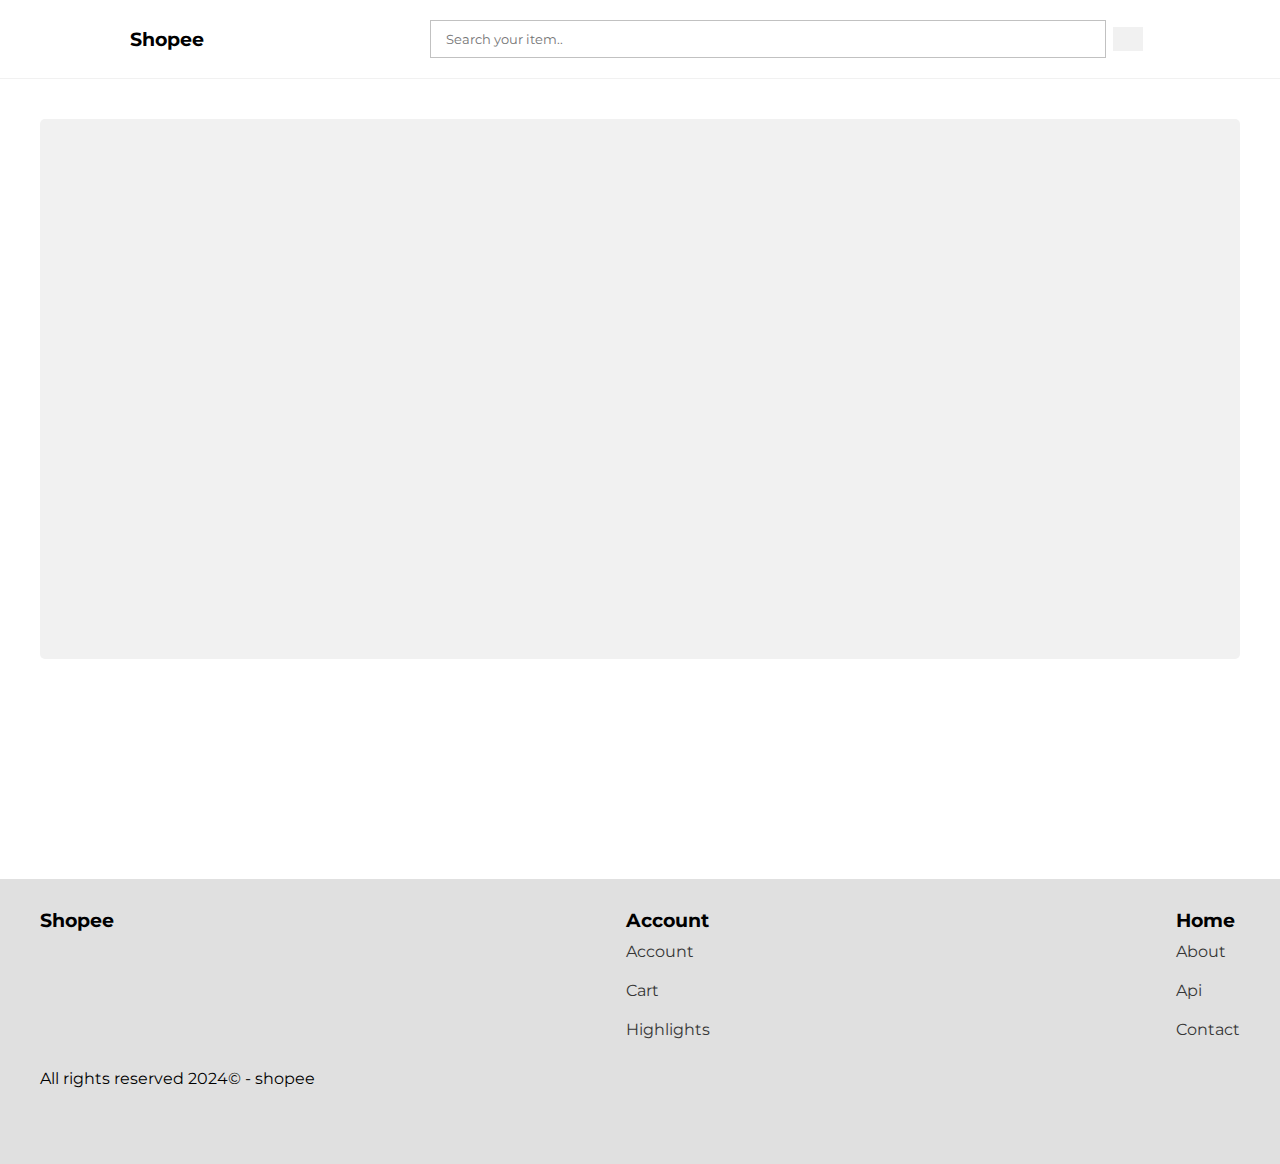
<file: product.html>
<!DOCTYPE html>
<html lang="en">
  <head>
    <meta charset="UTF-8" />
    <meta name="viewport" content="width=device-width, initial-scale=1.0" />
    <title>Document</title>
    <link rel="stylesheet" href="assets/css/product.css" />
    <link
      rel="stylesheet"
      href="https://cdnjs.cloudflare.com/ajax/libs/font-awesome/6.5.1/css/all.min.css"
      integrity="sha512-DTOQO9RWCH3ppGqcWaEA1BIZOC6xxalwEsw9c2QQeAIftl+Vegovlnee1c9QX4TctnWMn13TZye+giMm8e2LwA=="
      crossorigin="anonymous"
      referrerpolicy="no-referrer"
    />
  </head>
  <body>
    <section id="header">
      <div class="container">
        <div class="navAlign">
          <div class="logo">
            <h3>Shopee</h3>
          </div>
          <nav class="navbar-links" id="navLinks">
            <input
              type="search"
              name="search"
              id="search"
              placeholder="Search your item.."
            />
            <i class="fa-solid fa-user" id="dropdown"></i>
          </nav>
        </div>
      </div>
    </section>

    <!-- product -->
    <section id="product">
      <div class="container">
        <div class="product" id="productDiv"></div>
      </div>
    </section>

    <!-- footer -->
    <section id="footer">
      <div class="container">
        <div class="footer-content">
          <div class="logo">
            <h3>Shopee</h3>
          </div>
          <div class="links">
            <h3>Account</h3>
            <a href="#">Account</a>
            <a href="#">Cart</a>
            <a href="#">Highlights</a>
          </div>
          <div class="links">
            <h3>Home</h3>
            <a href="#">About</a>
            <a href="#">Api</a>
            <a href="#">Contact</a>
          </div>
        </div>
        <div class="copyright">
          <p>All rights reserved 2024&copy; - shopee</p>
        </div>
      </div>
    </section>

    <script src="assets/js/product.js"></script>
    <script src="assets/js/getUsers.js"></script>
  </body>
</html>
</file>
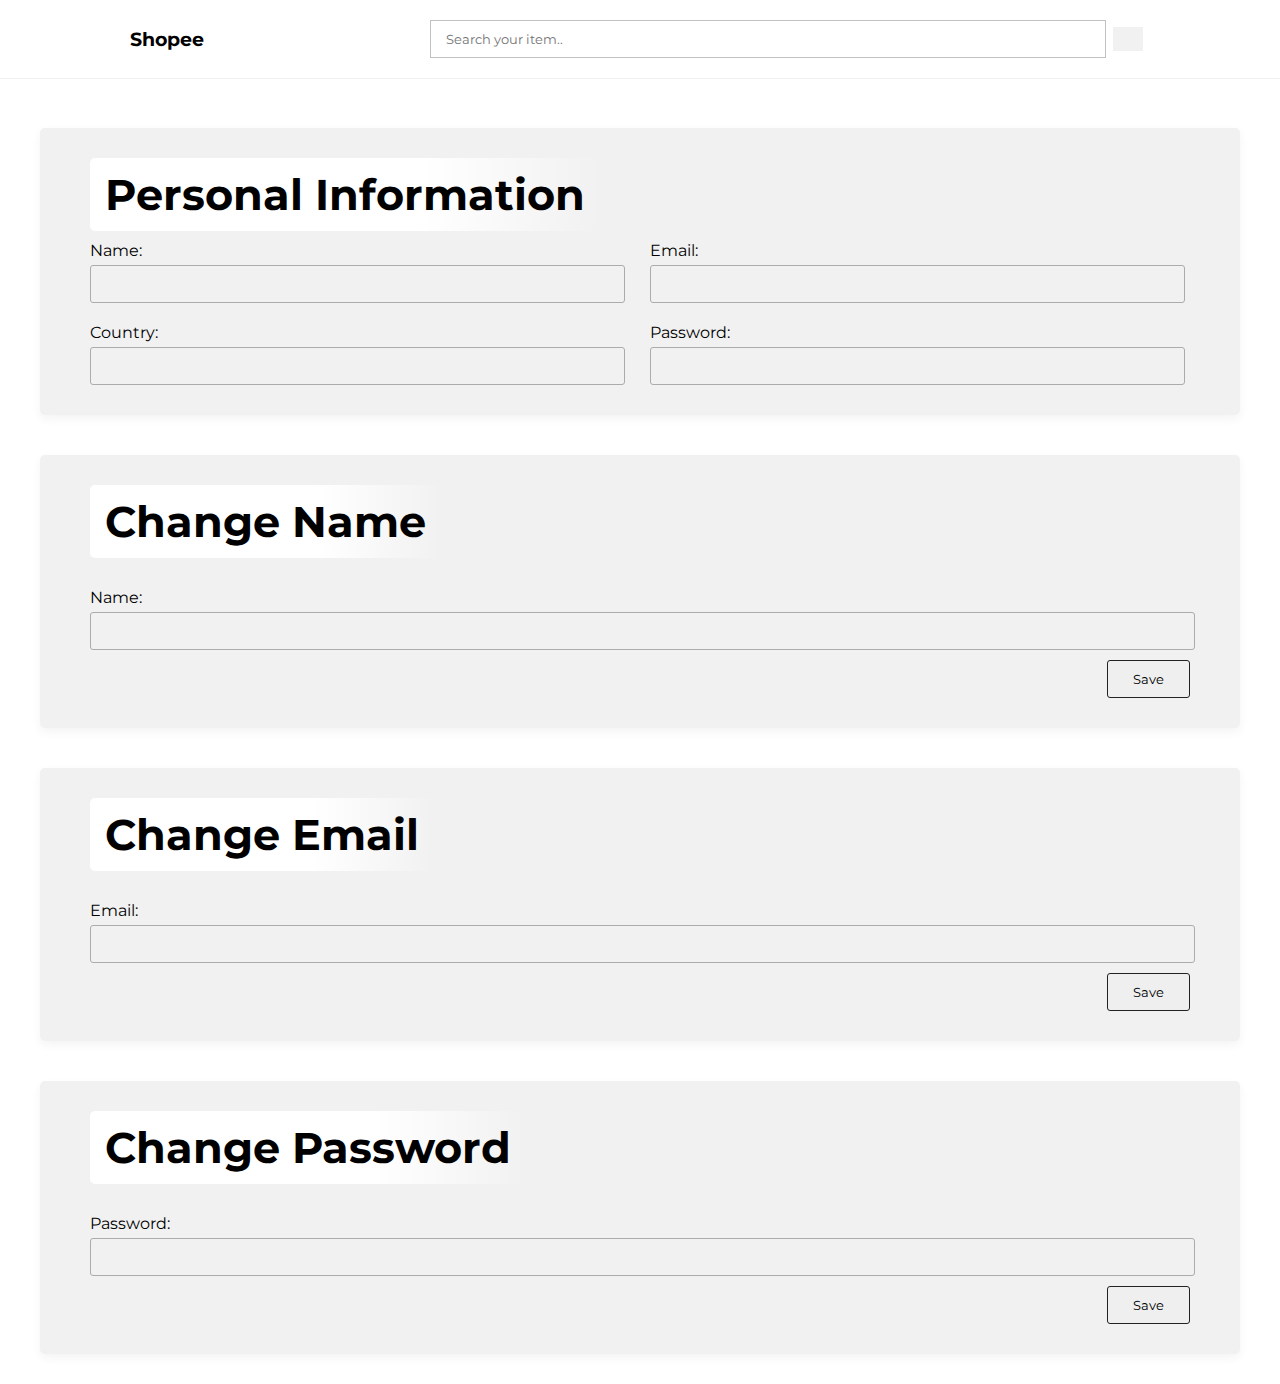
<file: profile.html>
<!DOCTYPE html>
<html lang="en">
  <head>
    <meta charset="UTF-8" />
    <meta name="viewport" content="width=device-width, initial-scale=1.0" />
    <title>Document</title>
    <link rel="stylesheet" href="assets/css/profile.css" />
    <link
      rel="stylesheet"
      href="https://cdnjs.cloudflare.com/ajax/libs/font-awesome/6.5.1/css/all.min.css"
      integrity="sha512-DTOQO9RWCH3ppGqcWaEA1BIZOC6xxalwEsw9c2QQeAIftl+Vegovlnee1c9QX4TctnWMn13TZye+giMm8e2LwA=="
      crossorigin="anonymous"
      referrerpolicy="no-referrer"
    />
  </head>
  <body>
    <section id="header">
      <div class="container">
        <div class="navAlign">
          <div class="logo">
            <h3>Shopee</h3>
          </div>
          <nav class="navbar-links" id="navLinks">
            <input
              type="search"
              name="search"
              id="search"
              placeholder="Search your item.."
            />
            <i class="fa-solid fa-user" id="dropdown">
              <!-- <div class="dropdown-menu">
                <h3>Emri</h3>
                <a href="profile.html">Profile</a>
                <a href="#" id="signout">Sign out</a>
              </div> -->
            </i>
          </nav>
        </div>
      </div>
    </section>
    <!-- profie-->

    <section id="profile">
      <div class="container">
        <br />
        <div class="profile">
          <h1 class="designed-title">Personal Information</h1>
          <div class="form">
            <div class="profile-control">
              <label for="name">Name:</label>
              <input type="text" name="name" id="name" readonly />
            </div>
            <div class="profile-control">
              <label for="email">Email:</label>
              <input type="email" name="email" id="email" readonly />
            </div>
            <div class="profile-control">
              <label for="country">Country:</label>
              <input type="text" name="country" id="country" readonly />
            </div>
            <div class="profile-control">
              <label for="password">Password:</label>
              <input type="password" name="password" id="password" readonly />
            </div>
          </div>
        </div>

        <div class="changeName">
          <h1 class="designed-title">Change Name</h1>
          <div class="profile-control">
            <label for="name">Name:</label>
            <input type="text" name="name" id="changeName" />
          </div>
          <div class="changeNameButton" id="changeNameButton">
            <button>Save</button>
          </div>
        </div>
        <div class="changeName">
          <h1 class="designed-title">Change Email</h1>
          <div class="profile-control">
            <label for="changeEmail">Email:</label>
            <input type="email" name="changeEmail" id="changeEmail" />
          </div>
          <div class="changeNameButton" id="changeEmailButton">
            <button>Save</button>
          </div>
        </div>
        <div class="changeName">
          <h1 class="designed-title">Change Password</h1>
          <div class="profile-control">
            <label for="changePassword">Password:</label>
            <input type="password" name="changePassword" id="changePassword" />
          </div>
          <div class="changeNameButton" id="changePassButton">
            <button>Save</button>
          </div>
        </div>
      </div>
    </section>

    <script src="assets/js/profile.js"></script>
    <script src="assets/js/getUsers.js"></script>
  </body>
</html>
</file>
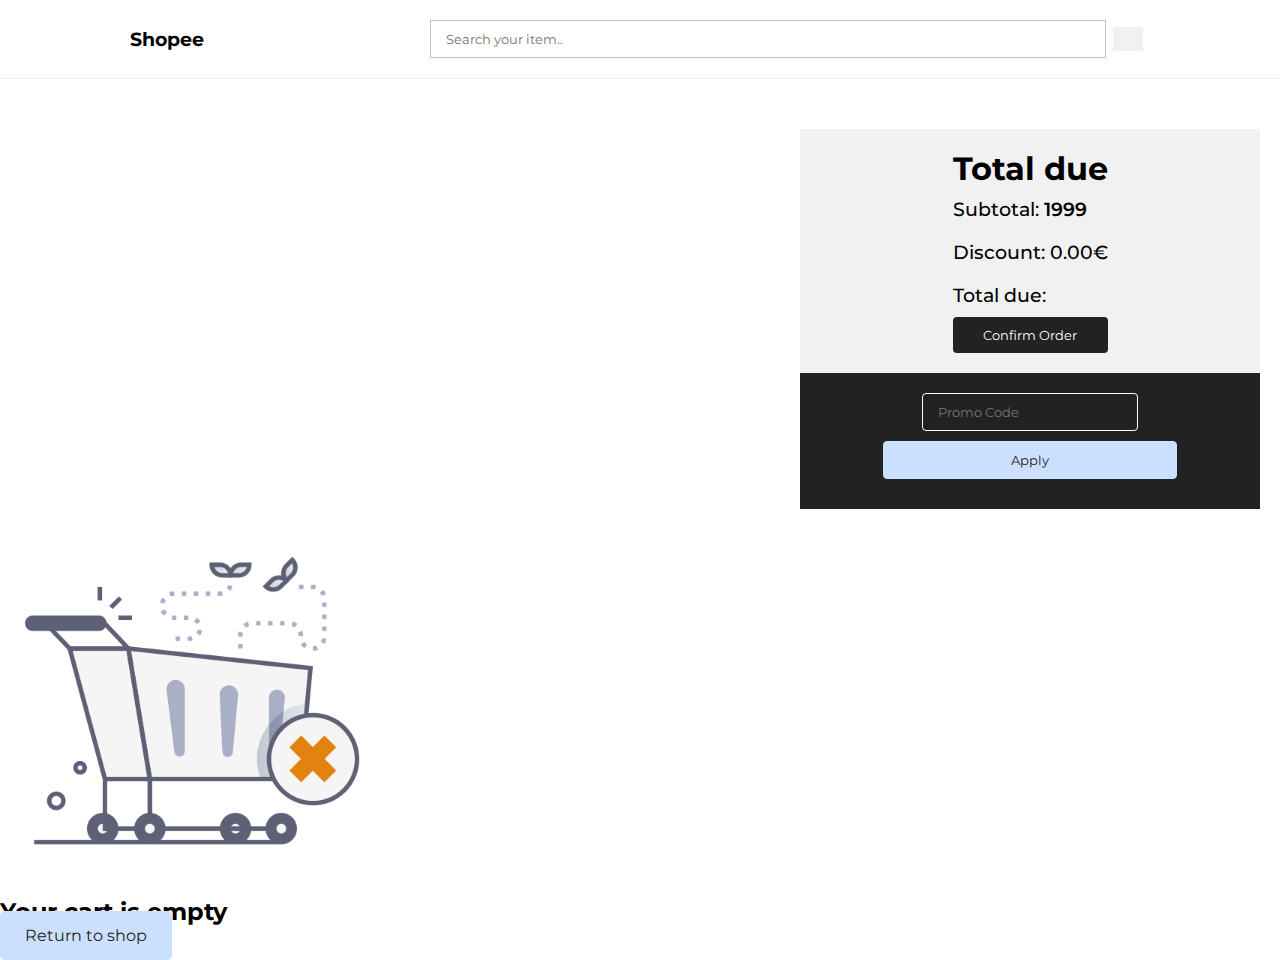
<file: assets/pages/cart.html>
<!DOCTYPE html>
<html lang="en">
  <head>
    <meta charset="UTF-8" />
    <meta name="viewport" content="width=device-width, initial-scale=1.0" />
    <title>Document</title>
    <link rel="stylesheet" href="../css/cart.css" />
    <link
      rel="stylesheet"
      href="https://cdnjs.cloudflare.com/ajax/libs/font-awesome/6.5.1/css/all.min.css"
      integrity="sha512-DTOQO9RWCH3ppGqcWaEA1BIZOC6xxalwEsw9c2QQeAIftl+Vegovlnee1c9QX4TctnWMn13TZye+giMm8e2LwA=="
      crossorigin="anonymous"
      referrerpolicy="no-referrer"
    />
  </head>
  <body>
    <section id="header">
      <div class="container">
        <div class="navAlign">
          <div class="logo">
            <h3>Shopee</h3>
          </div>
          <nav class="navbar-links" id="navLinks">
            <input
              type="search"
              name="search"
              id="search"
              placeholder="Search your item.."
            />
            <i class="fa-solid fa-user" id="dropdown">
              <!-- <div class="dropdown-menu">
                <h3>Emri</h3>
                <a href="profile.html">Profile</a>
                <a href="#" id="signout">Sign out</a>
              </div> -->
            </i>
          </nav>
        </div>
      </div>
    </section>

    <!-- cart -->
    <section id="cartSection">
      <div class="container">
        <div class="all-cart" id="allCart">
          <div class="cart" id="cart">
            <!-- <div class="cart-box">
              <div class="img">
                <img src="../images/1.jpg" alt="" />
              </div>
              <div class="cart-info">
                <div class="info-left">
                  <h3>Title</h3>
                  <h1>1999</h1>
                </div>
                <div class="info-right">
                  <input type="number" id="itemQuantity" value="1" />
                  <i class="fa-solid fa-xmark"></i>
                </div>
              </div>
            </div> -->
          </div>
          <div class="cart-quantity">
            <div class="cart-total">
              <h1>Total due</h1>
              <div class="total">
                <h3>Subtotal: <span id="totalPrice">1999</span></h3>
                <h3 id="discount">Discount: 0.00&euro;</h3>
                <h3 id="totalDue">Total due:</h3>
                <button id="confirmOrder">Confirm Order</button>
              </div>
            </div>
            <div class="cart-promo">
              <input
                type="text"
                name="promo"
                id="promo"
                placeholder="Promo Code"
              />
              <small id="promoSmall"></small>
              <button id="applyPromo">Apply</button>
            </div>
          </div>
        </div>
      </div>
    </section>

    <section id="emptyCart">
      <img src="../images/emptyCart.png" />
      <h2>Your cart is empty</h2>
      <a href="../../index.html">Return to shop</a>
    </section>

    <section id="checkOut">
      <div class="checkout" id="checkoutDiv">
        <div class="leftCheck">
          <h1>Thank You for your purchase!</h1>
          <p>
            Your order will be procesed within 24 hours during working days. We
            will notify you on <b><span id="emailCart"></span></b> once your
            order have been shiped
          </p>
          <div class="trackOrder">
            <button id="trackOrder">Track Your Order</button>
          </div>
          <div class="trackOrder">
            <button id="cancelOrder">Cancel Your Order</button>
          </div>
        </div>
        <div class="rightCheck">
          <h1>Order Summary</h1>
          <div class="checkItems" id="checkItems">
            <!-- <div class="checkBox" id="checkBox">
              <div class="rightCheckText">
                <img src="../images/1.jpg" alt="" />
                <div class="checkText">
                  <h3>title</h3>
                  <br />
                  <p>Qty: 1</p>
                </div>
              </div>
              <h3 class="price-check">Price:</h3>
            </div> -->
          </div>
          <br />
          <hr />
          <div class="checkOutSummary" id="checkOutSummary">
            <div class="checkSummaryText">
              <p>SubTotal</p>
              <p id="totalCheck">1000</p>
            </div>
            <div class="checkSummaryText">
              <p>Discount</p>
              <p id="discountCheck">0.0&euro;</p>
            </div>
            <hr />
            <div class="checkSummaryText">
              <h1>Order Total</h1>
              <h1 id="orderTotalCheck">1000</h1>
            </div>
          </div>
        </div>
      </div>
    </section>

    <script src="../js/cart.js"></script>
    <script src="../js/getUsers.js"></script>
  </body>
</html>
</file>
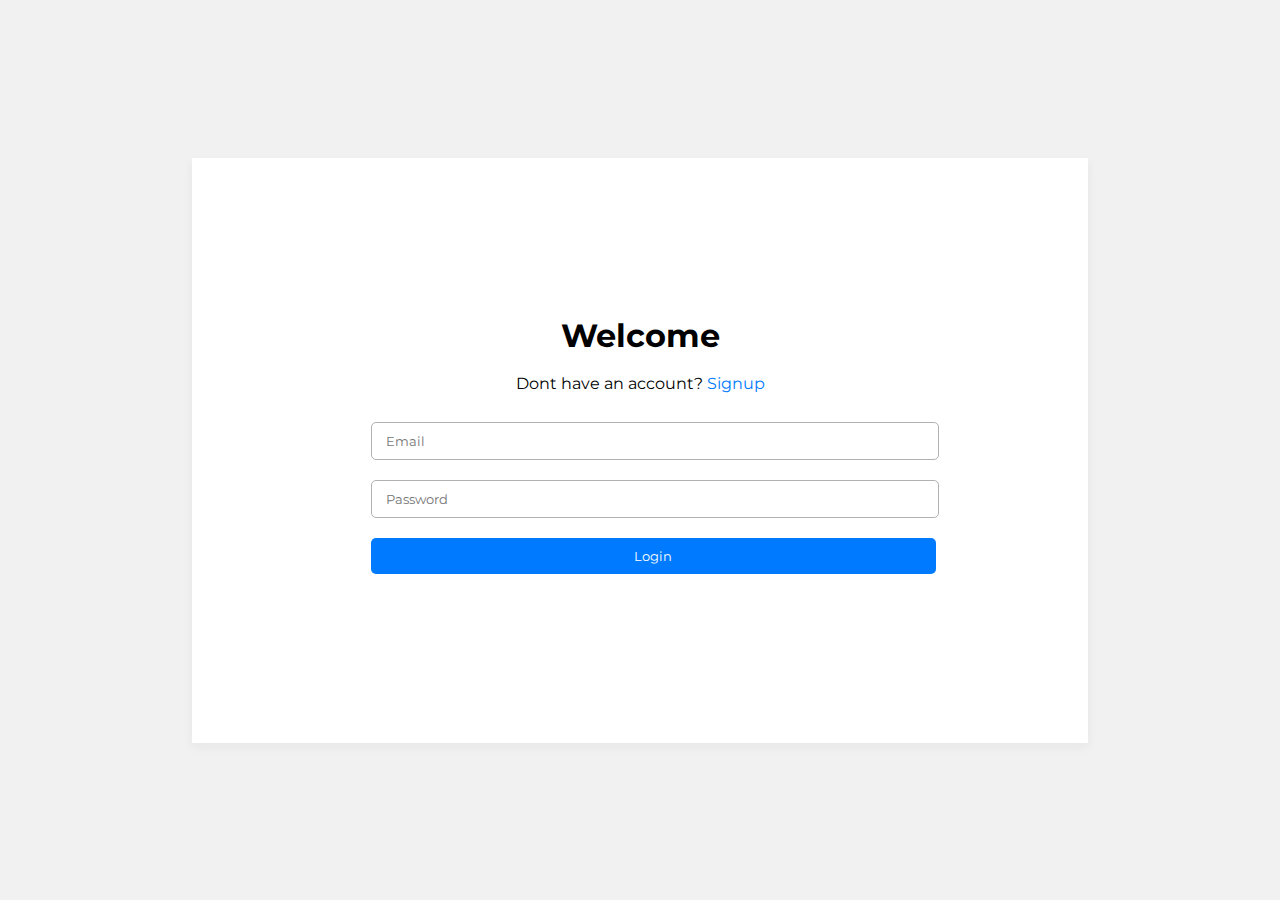
<file: assets/pages/login.html>
<!DOCTYPE html>
<html lang="en">
  <head>
    <meta charset="UTF-8" />
    <meta name="viewport" content="width=device-width, initial-scale=1.0" />
    <title>Document</title>
    <link rel="stylesheet" href="../css/signup.css" />
    <link
      rel="stylesheet"
      href="https://cdnjs.cloudflare.com/ajax/libs/font-awesome/6.5.1/css/all.min.css"
      integrity="sha512-DTOQO9RWCH3ppGqcWaEA1BIZOC6xxalwEsw9c2QQeAIftl+Vegovlnee1c9QX4TctnWMn13TZye+giMm8e2LwA=="
      crossorigin="anonymous"
      referrerpolicy="no-referrer"
    />
  </head>
  <body>
    <div class="container">
      <div class="signup">
        <h1>Welcome</h1>
        <br />
        <p>
          Dont have an account? <span><a href="signup.html">Signup</a></span>
        </p>
        <br />
        <form>
          <div class="form-control">
            <input type="email" name="email" id="email" placeholder="Email" />
          </div>
          <div class="form-control">
            <input
              type="password"
              name="password"
              id="password"
              placeholder="Password"
            />
          </div>
          <div class="submit-button">
            <button type="submit" id="login">Login</button>
          </div>
        </form>
      </div>
    </div>
    <script src="../js/login.js"></script>
  </body>
</html>
</file>
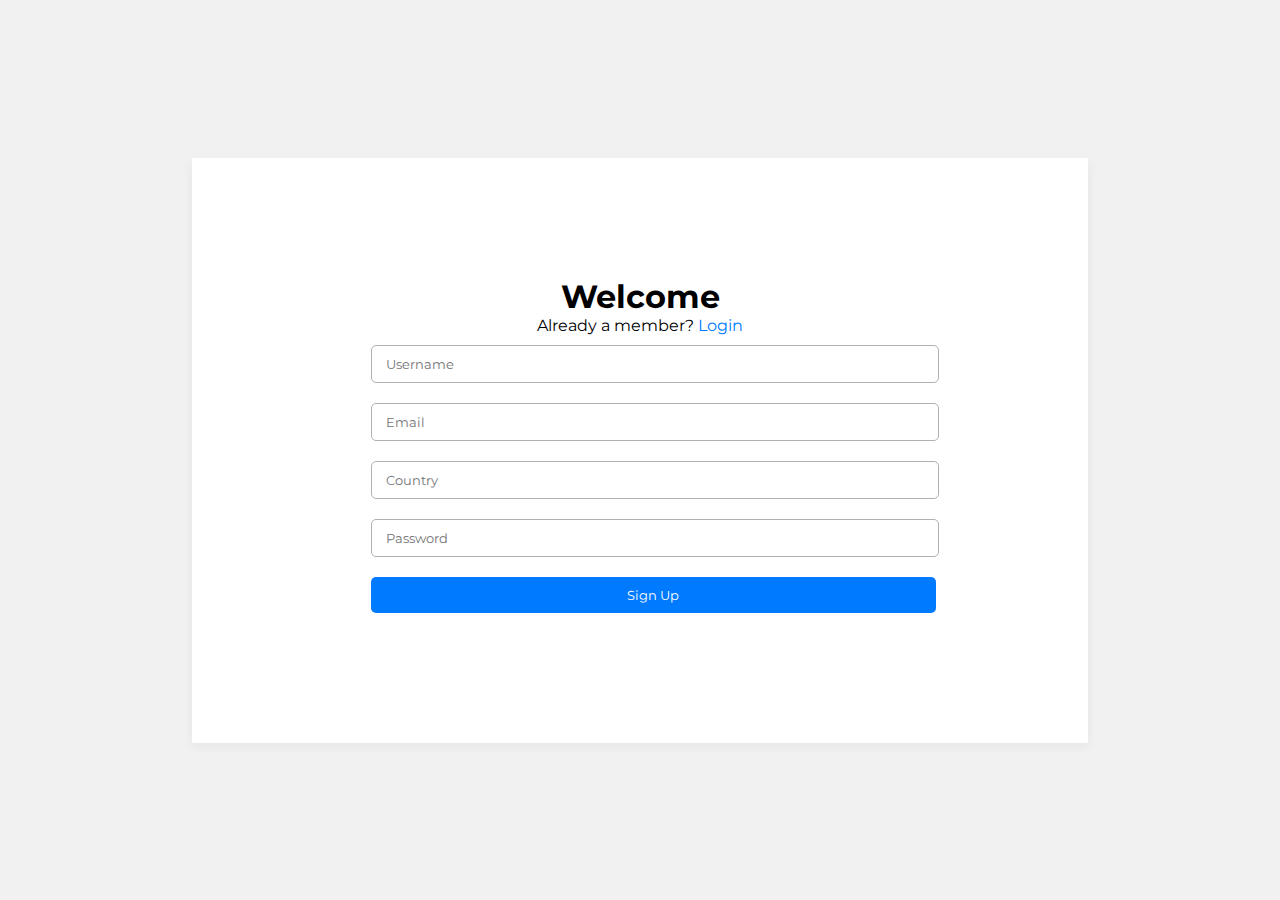
<file: assets/pages/signup.html>
<!DOCTYPE html>
<html lang="en">
  <head>
    <meta charset="UTF-8" />
    <meta name="viewport" content="width=device-width, initial-scale=1.0" />
    <title>Document</title>
    <link rel="stylesheet" href="../css/signup.css" />
    <link
      rel="stylesheet"
      href="https://cdnjs.cloudflare.com/ajax/libs/font-awesome/6.5.1/css/all.min.css"
      integrity="sha512-DTOQO9RWCH3ppGqcWaEA1BIZOC6xxalwEsw9c2QQeAIftl+Vegovlnee1c9QX4TctnWMn13TZye+giMm8e2LwA=="
      crossorigin="anonymous"
      referrerpolicy="no-referrer"
    />
  </head>
  <body>
    <div class="container">
      <div class="signup">
        <h1>Welcome</h1>
        <p>
          Already a member? <span><a href="login.html">Login</a></span>
        </p>
        <form>
          <div class="form-control">
            <input type="text" name="name" id="name" placeholder="Username" />
          </div>
          <div class="form-control">
            <input type="email" name="email" id="email" placeholder="Email" />
          </div>
          <div class="form-control">
            <input
              type="text"
              name="country"
              id="country"
              placeholder="Country"
            />
          </div>
          <div class="form-control">
            <input
              type="password"
              name="password"
              id="password"
              placeholder="Password"
            />
          </div>
          <div class="submit-button">
            <button type="submit" id="signup">Sign Up</button>
          </div>
        </form>
      </div>
    </div>
    <script src="../js/signup.js"></script>
  </body>
</html>
</file>
<file: assets/css/product.css>
@import url("https://fonts.googleapis.com/css2?family=Montserrat:ital,wght@0,400;0,500;0,600;0,700;0,800;0,900;1,400;1,500;1,600;1,700;1,800;1,900&display=swap");

* {
  margin: 0;
  padding: 0;
  font-family: "Montserrat", sans-serif;
}
#header {
  background-color: #fff;
  padding: 20px 0;
  width: 100%;
  border-bottom: 1px solid #f1f1f1;
}
.container {
  max-width: 1300px;
  padding: 0 40px;
  margin: auto;
}
.navAlign {
  display: flex;
  justify-content: space-around;
  align-items: center;
  width: 100%;
}
.logo {
  width: 10%;
  display: flex;
}

.navbar-links {
  width: 60%;
  display: flex;
  align-items: center;
  justify-content: flex-end;
}
#search {
  width: 100%;
  outline: none;
  padding: 10px 15px;
  border: 1px solid #c1c1c1;
}
.navbar-links i {
  background-color: #f1f1f1;
  color: #222222;
  padding: 12px 15px;
  margin: 0 7px;
  cursor: pointer;
}
/* categories */
#categories {
  padding: 20px 0;
}
.categories {
  display: flex;
  flex-direction: column;
  width: 100%;
}

.cat-title h3 {
  padding: 10px 15px;
  border-radius: 5px;
  display: inline;
  background: rgb(241, 241, 241);
  background: linear-gradient(
    90deg,
    rgba(241, 241, 241, 1) 65%,
    rgba(255, 255, 255, 1) 100%
  );
}
.cat-row {
  display: flex;
  justify-content: center;
  align-items: center;
  padding: 20px;
}
.cat {
  margin: 0 10px;
  border: 1px solid #e0e0e0;
  padding: 10px 15px;
  border-radius: 5px;
}
.fa-user {
  position: relative;
}
.dropdown-menu {
  position: absolute;
  width: 160px;
  margin-top: 13px;
  transform: translateY(25px);
  transition: 0.2s linear;
  opacity: 0;
  visibility: hidden;
  background-color: #f1f1f1;
  padding: 15px;
  display: flex;
  flex-direction: column;
  box-shadow: 0px 4px 10px rgba(44, 44, 44, 0.05);
  border-radius: 4px;
}
.dropdown-menu-signout {
  position: absolute;
  width: 160px;
  margin-top: 13px;
  transform: translateY(25px);
  transition: 0.2s linear;
  opacity: 0;
  visibility: hidden;
  background-color: #cbe0ff !important;
  padding: 15px;
  display: flex;
  flex-direction: column;
  box-shadow: 0px 4px 10px rgba(44, 44, 44, 0.05);
  border-radius: 4px;
}
.fa-right-to-bracket {
  background-color: transparent !important;
  padding: 0 !important;
  color: #222 !important;
}
.dropdown-menu.active {
  opacity: 1;
  visibility: visible;
  transform: translateY(0);
}
.dropdown-menu-signout.active {
  opacity: 1;
  visibility: visible;
  transform: translateY(0);
}
.dropdown-menu h3 {
  padding: 0 10px;
}
.dropdown-menu-signout a {
  color: #222;
  font-weight: 400;
  text-decoration: none;
}
.dropdown-menu a {
  padding: 10px;
  color: #222222;
  text-decoration: none;
  font-weight: 400;
  border-radius: 4px;
  transition: 0.3s linear;
}
.navbar-links .fa-cart-shopping {
  background-color: #f1f1f1;
  color: #222222;
  padding: 12px 15px;
  text-decoration: none;
  margin: 0 7px;
  cursor: pointer;
}
.dropdown-menu a:last-child {
  background-color: rgba(214, 41, 62, 0.1) !important;
  color: #d6293e !important;
}
.dropdown-menu a:last-child:hover {
  background-color: #d6293e !important;
  color: #fff !important;
}
nav .fa-cart-shopping {
  position: relative;
}
.navbar-links .fa-cart-shopping span {
  position: absolute;
  width: 20px;
  height: 20px;
  border-radius: 50%;
  background-color: #007bff;
  top: -5px;
  right: -5px;
  font-size: 13px;
  color: #fff;
  display: flex;
  flex-direction: column;
  align-items: center;
  justify-content: center;
  font-weight: 400;
}
/* product */
#product {
  padding: 40px 0;
  height: 80vh;
  width: 100%;
}
.prod-image {
  width: 50%;
  height: 100%;
}
.product {
  height: 60vh;
  display: flex;
  flex-direction: row;
  flex-wrap: wrap;
  align-items: center;
  width: 100%;
  background-color: #f1f1f1;
  border-radius: 5px;
}
.prod-image img {
  width: 70%;
  height: 100%;
}
.prod-desc {
  padding: 0 20px;
  width: 40%;
}
.prod-desc h1 {
  font-size: 38px;
  margin: 10px 0;
}
.prod-button {
  margin: 30px 0;
}
.prod-button a {
  text-decoration: none;
  color: #222222;
  background-color: #c1c1c1;
  padding: 15px 20px;
  border-radius: 5px;
}
/* footer */
#footer {
  background-color: #e0e0e0;
  height: 25vh;
  padding: 30px 0;
}
.footer-content {
  display: flex;
  flex-direction: row;
  justify-content: space-between;
}
.links {
  display: flex;
  flex-direction: column;
}
.links a {
  text-decoration: none;
  padding: 10px 0;
  color: #363636;
  transition: 0.3s linear;
}
.links a:hover {
  color: #000;
}
.copyright {
  padding: 20px 0 0 0;
}
</file>
<file: assets/css/profile.css>
@import url("https://fonts.googleapis.com/css2?family=Montserrat:ital,wght@0,400;0,500;0,600;0,700;0,800;0,900;1,400;1,500;1,600;1,700;1,800;1,900&display=swap");

* {
  margin: 0;
  padding: 0;
  font-family: "Montserrat", sans-serif;
}
#header {
  background-color: #fff;
  padding: 20px 0;
  width: 100%;
  border-bottom: 1px solid #f1f1f1;
}
.container {
  max-width: 1300px;
  padding: 0 40px;
  margin: auto;
}
.navAlign {
  display: flex;
  justify-content: space-around;
  align-items: center;
  width: 100%;
}
.logo {
  width: 10%;
  display: flex;
}

.navbar-links {
  width: 60%;
  display: flex;
  align-items: center;
  justify-content: flex-end;
}
#search {
  width: 100%;
  outline: none;
  padding: 10px 15px;
  border: 1px solid #c1c1c1;
}
.navbar-links i {
  background-color: #f1f1f1;
  color: #222222;
  padding: 12px 15px;
  margin: 0 7px;
  cursor: pointer;
}
/* categories */
#categories {
  padding: 20px 0;
}
.categories {
  display: flex;
  flex-direction: column;
  width: 100%;
}

.cat-title h3 {
  padding: 10px 15px;
  border-radius: 5px;
  display: inline;
  background: rgb(241, 241, 241);
  background: linear-gradient(
    90deg,
    rgba(241, 241, 241, 1) 65%,
    rgba(255, 255, 255, 1) 100%
  );
}
.cat-row {
  display: flex;
  justify-content: center;
  align-items: center;
  padding: 20px;
}
.cat {
  margin: 0 10px;
  border: 1px solid #e0e0e0;
  padding: 10px 15px;
  border-radius: 5px;
}
.fa-user {
  position: relative;
}
.dropdown-menu {
  position: absolute;
  width: 160px;
  margin-top: 13px;
  transform: translateY(25px);
  transition: 0.2s linear;
  opacity: 0;
  visibility: hidden;
  background-color: #f1f1f1;
  padding: 15px;
  display: flex;
  flex-direction: column;
  box-shadow: 0px 4px 10px rgba(44, 44, 44, 0.05);
  border-radius: 4px;
}
.dropdown-menu-signout {
  position: absolute;
  width: 160px;
  margin-top: 13px;
  transform: translateY(25px);
  transition: 0.2s linear;
  opacity: 0;
  visibility: hidden;
  background-color: #cbe0ff !important;
  padding: 15px;
  display: flex;
  flex-direction: column;
  box-shadow: 0px 4px 10px rgba(44, 44, 44, 0.05);
  border-radius: 4px;
}
.fa-right-to-bracket {
  background-color: transparent !important;
  padding: 0 !important;
  color: #222 !important;
}
.dropdown-menu.active {
  opacity: 1;
  visibility: visible;
  transform: translateY(0);
}
.dropdown-menu-signout.active {
  opacity: 1;
  visibility: visible;
  transform: translateY(0);
}
.dropdown-menu h3 {
  padding: 0 10px;
}
.dropdown-menu-signout a {
  color: #222;
  font-weight: 400;
  text-decoration: none;
}
.dropdown-menu a {
  padding: 10px;
  color: #222222;
  text-decoration: none;
  font-weight: 400;
  border-radius: 4px;
  transition: 0.3s linear;
}
.navbar-links .fa-cart-shopping {
  background-color: #f1f1f1;
  color: #222222;
  padding: 12px 15px;
  text-decoration: none;
  margin: 0 7px;
  cursor: pointer;
}
.dropdown-menu a:last-child {
  background-color: rgba(214, 41, 62, 0.1) !important;
  color: #d6293e !important;
}
.dropdown-menu a:last-child:hover {
  background-color: #d6293e !important;
  color: #fff !important;
}
nav .fa-cart-shopping {
  position: relative;
}
.navbar-links .fa-cart-shopping span {
  position: absolute;
  width: 20px;
  height: 20px;
  border-radius: 50%;
  background-color: #007bff;
  top: -5px;
  right: -5px;
  font-size: 13px;
  color: #fff;
  display: flex;
  flex-direction: column;
  align-items: center;
  justify-content: center;
  font-weight: 400;
}
/* categories */
#categories {
  padding: 20px 0;
}
.categories {
  display: flex;
  flex-direction: column;
  width: 100%;
}

.cat-title h3 {
  padding: 10px 15px;
  border-radius: 5px;
  display: inline;
  background: rgb(241, 241, 241);
  background: linear-gradient(
    90deg,
    rgba(255, 255, 255, 1) 65%,
    rgba(241, 241, 241, 1) 100%
  );
}
.cat-row {
  display: flex;
  justify-content: center;
  align-items: center;
  padding: 20px;
}
.cat {
  margin: 0 10px;
  border: 1px solid #e0e0e0;
  padding: 10px 15px;
  border-radius: 5px;
}
/* profile */

.profile,
.changeName {
  display: flex;
  width: 100%;
  background-color: #f1f1f1;
  flex-direction: column;
  box-shadow: 0px 4px 10px rgba(44, 44, 44, 0.05);
  border-radius: 5px;
  padding-bottom: 20px;
}
.form {
  display: flex;
  align-items: center;
  justify-content: center;
  flex-wrap: wrap;
}
.profile-control {
  display: flex;
  flex-direction: column;
  width: 45%;
  margin: 10px;
}
.profile-control input {
  width: 95%;
  padding: 10px;
  outline: none;
  margin-top: 5px;
  border-radius: 3px;
  transition: 0.3s linear;
  border: 1px solid #ababab;
  background-color: transparent;
}
.profile-control input:focus {
  border: 1px solid #222;
}
.designed-title {
  width: fit-content;
  padding: 10px 15px;
  margin: 30px 0 0 50px;
  border-radius: 5px;
  display: inline;
  background: rgb(241, 241, 241);
  background: linear-gradient(
    90deg,
    rgba(255, 255, 255, 1) 65%,
    rgba(241, 241, 241, 1) 100%
  );
  font-size: 43px;
}
#profile {
  margin: 30px 0;
}
.changeName {
  margin-top: 40px;
}
.changeName .profile-control {
  margin: 30px 0 0 50px;
  width: 95%;
}
.changeNameButton {
  width: 95%;
  display: flex;
  margin: 10px 0;
  justify-content: flex-end;
}
.changeNameButton button {
  padding: 10px 25px;
  transition: 0.3s linear;
  margin-right: -10px;
  border: 1px solid #222;
  border-radius: 3px;
}
.changeNameButton button:hover {
  padding: 10px 25px;
  color: #fff;
  cursor: pointer;
  background-color: #222;
  margin-right: -10px;
}
</file>
<file: assets/css/cart.css>
@import url("https://fonts.googleapis.com/css2?family=Montserrat:ital,wght@0,400;0,500;0,600;0,700;0,800;0,900;1,400;1,500;1,600;1,700;1,800;1,900&display=swap");

* {
  margin: 0;
  padding: 0;
  font-family: "Montserrat", sans-serif;
}

#header {
  background-color: #fff;
  padding: 20px 0;
  width: 100%;
  border-bottom: 1px solid #f1f1f1;
}
.container {
  max-width: 1300px;
  padding: 0 40px;
  margin: auto;
}
.navAlign {
  display: flex;
  justify-content: space-around;
  align-items: center;
  width: 100%;
}
.logo {
  width: 10%;
  display: flex;
}

.navbar-links {
  width: 60%;
  display: flex;
  align-items: center;
  justify-content: flex-end;
}
#search {
  width: 100%;
  outline: none;
  padding: 10px 15px;
  border: 1px solid #c1c1c1;
}
.navbar-links i {
  background-color: #f1f1f1;
  color: #222222;
  padding: 12px 15px;
  margin: 0 7px;
  cursor: pointer;
}
/* categories */
#categories {
  padding: 20px 0;
}
.categories {
  display: flex;
  flex-direction: column;
  width: 100%;
}

.cat-title h3 {
  padding: 10px 15px;
  border-radius: 5px;
  display: inline;
  background: rgb(241, 241, 241);
  background: linear-gradient(
    90deg,
    rgba(241, 241, 241, 1) 65%,
    rgba(255, 255, 255, 1) 100%
  );
}
.cat-row {
  display: flex;
  justify-content: center;
  align-items: center;
  padding: 20px;
}
.cat {
  margin: 0 10px;
  border: 1px solid #e0e0e0;
  padding: 10px 15px;
  border-radius: 5px;
}
.fa-user {
  position: relative;
}
.dropdown-menu {
  position: absolute;
  width: 160px;
  margin-top: 13px;
  transform: translateY(25px);
  transition: 0.2s linear;
  opacity: 0;
  visibility: hidden;
  background-color: #f1f1f1;
  padding: 15px;
  display: flex;
  flex-direction: column;
  box-shadow: 0px 4px 10px rgba(44, 44, 44, 0.05);
  border-radius: 4px;
}
.dropdown-menu-signout {
  position: absolute;
  width: 160px;
  margin-top: 13px;
  transform: translateY(25px);
  transition: 0.2s linear;
  opacity: 0;
  visibility: hidden;
  background-color: #cbe0ff !important;
  padding: 15px;
  display: flex;
  flex-direction: column;
  box-shadow: 0px 4px 10px rgba(44, 44, 44, 0.05);
  border-radius: 4px;
}
.fa-right-to-bracket {
  background-color: transparent !important;
  padding: 0 !important;
  color: #222 !important;
}
.dropdown-menu.active {
  opacity: 1;
  visibility: visible;
  transform: translateY(0);
}
.dropdown-menu-signout.active {
  opacity: 1;
  visibility: visible;
  transform: translateY(0);
}
.dropdown-menu h3 {
  padding: 0 10px;
}
.dropdown-menu-signout a {
  color: #222;
  font-weight: 400;
  text-decoration: none;
}
.dropdown-menu a {
  padding: 10px;
  color: #222222;
  text-decoration: none;
  font-weight: 400;
  border-radius: 4px;
  transition: 0.3s linear;
}
.dropdown-menu a:last-child {
  background-color: rgba(214, 41, 62, 0.1) !important;
  color: #d6293e !important;
}
.dropdown-menu a:last-child:hover {
  background-color: #d6293e !important;
  color: #fff !important;
}
.navbar-links .fa-cart-shopping {
  background-color: #f1f1f1;
  color: #222222;
  padding: 12px 15px;
  text-decoration: none;
  margin: 0 7px;
  cursor: pointer;
}
nav .fa-cart-shopping {
  position: relative;
}
.navbar-links .fa-cart-shopping span {
  position: absolute;
  width: 20px;
  height: 20px;
  border-radius: 50%;
  background-color: #007bff;
  top: -5px;
  right: -5px;
  font-size: 13px;
  color: #fff;
  display: flex;
  flex-direction: column;
  align-items: center;
  justify-content: center;
  font-weight: 400;
}
/* cart */
.all-cart {
  display: flex;
  justify-content: center;
}
.cart {
  display: flex;
  flex-direction: column;
  padding: 40px 0;
  width: 60%;
}
.cart-box {
  display: flex;
  flex-direction: row;
  justify-content: space-between;
  align-items: center;
  background-color: #f1f1f1;
  margin: 10px 0;
}
.cart-box .img {
  width: 30%;
}
.cart-box .img img {
  width: 60%;
}
.cart-box .cart-info {
  width: 70%;
  display: flex;
  justify-content: space-around;
  align-items: center;
}
.cart-info input {
  width: 50px;
  padding: 20px;
  border: 1px solid #e0e0e0;
  outline: none;
}
.info-left {
  max-width: 60%;
}
.info-right {
  max-width: 35%;
}
.cart-info i {
  font-size: 23px;
  cursor: pointer;
}
.cart-quantity {
  width: 35%;
}
#applyPromo {
  transition: 0.3s linear;
}
#applyPromo:disabled,
#applyPromo[disabled] {
  border-color: #676767;
  cursor: not-allowed;
  background-color: #676767;
}

#emptyCart {
  justify-content: center;
  align-items: center;
}
#emptyCart a {
  text-decoration: none;
  background-color: #cbe0ff;
  color: #222;
  padding: 15px 25px;
  border-radius: 5px;
  margin: 20px 0 0 0;
}
small {
  margin-top: 8px;
  display: none;
  color: #007bff;
}
#emptyCart img {
  width: 30%;
}
.cart-total {
  width: 100%;
  display: flex;
  flex-direction: column;
  justify-content: center;
  align-items: center;
  padding: 20px;
  margin: 50px 10px 0 10px;
  background-color: #f1f1f1;
}
.cart-quantity .total h3 {
  font-weight: 500;
  margin: 10px 0;
}

.cart-quantity .total span {
  font-weight: 600;
}
.cart-quantity .total {
  display: flex;
  flex-direction: column;
}

.cart-quantity .total button {
  background-color: #222;
  color: #fff;
  border: none;
  border-radius: 4px;
  padding: 10px 15px;
  cursor: pointer;
}
.cart-total {
  display: flex;
  flex-direction: column;
}
.cart-promo {
  width: 100%;
  display: flex;
  flex-direction: column;
  justify-content: center;
  align-items: center;
  padding: 20px;
  margin: 0 10px;
  background-color: #222222;
}
.cart-promo input {
  padding: 10px 15px;
  border: 1px solid #fff;
  color: #fff;
  border-radius: 4px;
  outline: none;
  background-color: transparent;
}
.cart-promo button {
  margin: 10px 0;
  width: 70%;
  padding: 10px;
  cursor: pointer;
  border: 1px solid #cbe0ff;
  color: #222;
  border-radius: 4px;
  outline: none;
  background-color: #cbe0ff;
}
#checkOut {
  position: fixed;
  top: 0;
  left: 0;
  width: 100%;
  height: 100vh;
  background-color: #ffffff93;
  display: flex;
  justify-content: center;
  align-items: center;
  visibility: hidden;
  opacity: 0;
  transition: 0.3s linear;
}
.checkout.active {
  transform: scale(1);
  visibility: visible;
  opacity: 1;
}
#checkOut.active {
  visibility: visible;
  opacity: 1;
}
.checkout {
  transition: 0.3s linear;
  width: 80%;
  display: flex;
  justify-content: space-around;
  align-items: center;
  height: 70vh;
  background-color: #fff;
  border-radius: 10px;
  box-shadow: 0px 4px 20px 10px rgba(44, 44, 44, 0.05);
  transform: scale(0.6);
  visibility: hidden;
  opacity: 0;
}
.leftCheck {
  width: 40%;
}
.leftCheck h1 {
  font-size: 37px;
}
.leftCheck p {
  margin: 20px 0;
}
.rightCheck {
  width: 50%;
}
.trackOrder {
  width: 100%;
  display: flex;
}
.trackOrder button {
  padding: 10px 20px;
  background-color: #cbe0ff;
  border-radius: 5px;
  transition: 0.3s linear;
  border: none;
  cursor: pointer;
}
.trackOrder button:hover {
  background-color: #8dbbff;
}
.rightCheck {
  display: flex;
  flex-direction: column;
}
.rightCheck h1 {
  font-size: 39px;
  margin-bottom: 15px;
}
.checkBox {
  display: flex;
  align-items: center;
  border-top: 1px solid #e0e0e0;
  padding: 10px 0;
}

.rightCheck img {
  width: 20%;
}
.rightCheckText {
  display: flex;
  align-items: center;
  width: 60%;
}
.checkText {
  display: flex;
  padding: 0 20px;
  flex-direction: column;
}
.checkSummaryText {
  display: flex;
  justify-content: space-between;
  width: 100%;
  margin: 10px 0;
}
hr {
  width: 100%;
  border: 0.5px solid #e4e4e4;
}
.price-check {
  display: flex;
  width: 30%;
  justify-content: flex-end;
}
#cancelOrder {
  margin-top: 15px;
  background-color: #eacacd;
}
</file>
<file: assets/css/signup.css>
@import url("https://fonts.googleapis.com/css2?family=Montserrat:ital,wght@0,400;0,500;0,600;0,700;0,800;0,900;1,400;1,500;1,600;1,700;1,800;1,900&display=swap");

* {
  margin: 0;
  padding: 0;
  font-family: "Montserrat", sans-serif;
}
body {
  display: flex;
  align-items: center;
  justify-content: center;
  height: 100vh;
  width: 100%;
  background-color: #f1f1f1;
}
.container {
  width: 70%;
  background-color: #fff;
  box-shadow: 0px 4px 10px rgba(44, 44, 44, 0.05);
  height: 65vh;
  display: flex;
  flex-direction: column;
  align-items: center;
  justify-content: center;
}
.signup {
  width: 100%;
  display: flex;
  flex-direction: column;
  justify-content: center;
  align-items: center;
}
.signup form {
  width: 60%;
}
.form-control input {
  width: 100%;
  padding: 10px 14px;
  outline: none;
  border: 1px solid #b1b1b1;
  border-radius: 5px;
  margin: 10px 0;
}
.submit-button {
  width: 100%;
}
.submit-button button {
  width: 105%;
  padding: 10px 14px;
  outline: none;
  border: none;
  color: #fff;
  border-radius: 5px;
  background-color: #007bff;
  cursor: pointer;
  margin: 10px 0;
}
a {
  color: #007bff;
  text-decoration: none;
}
</file>
